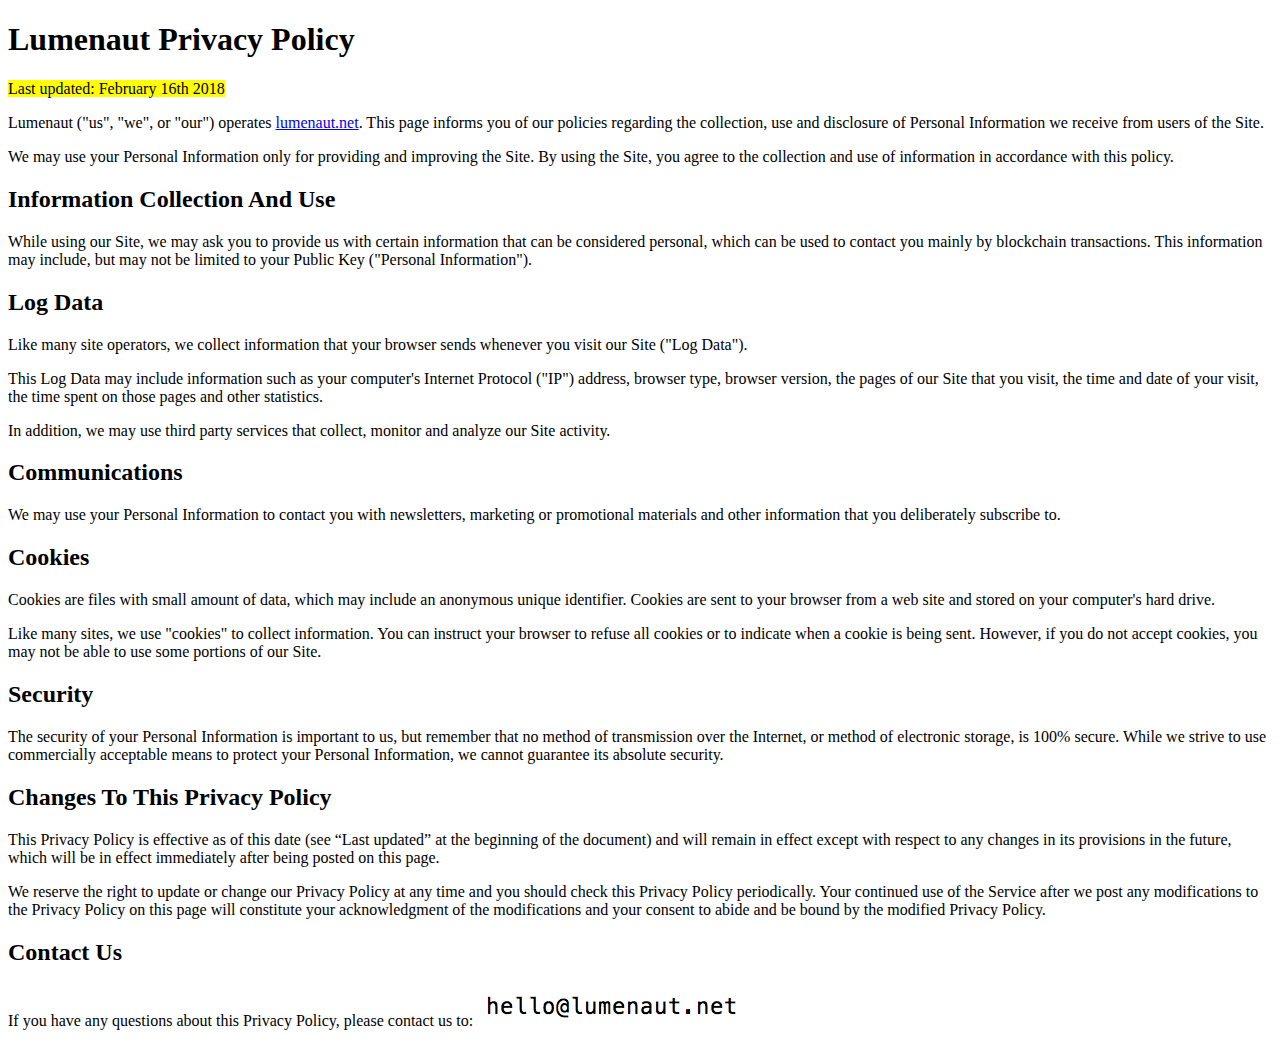
<file: privacy.html>
<!DOCTYPE html>
<html lang="en">
<head>
	<meta charset="utf-8">
	<title>Privacy Policy • Lumenaut</title>
</head>
<body>
	<h1>Lumenaut Privacy Policy</h1>

	<mark>Last updated: February 16th 2018</mark>

	<p>Lumenaut ("us", "we", or "our") operates <a href="https://lumenaut.net">lumenaut.net</a>. This page informs you of our policies regarding the collection, use and disclosure of Personal Information we receive from users of the Site.</p>

	<p>We may use your Personal Information only for providing and improving the Site. By using the Site, you agree to the collection and use of information in accordance with this policy.</p>

	<h2>Information Collection And Use</h2>

	<p>While using our Site, we may ask you to provide us with certain information that can be considered personal, which can be used to contact you mainly by blockchain transactions. This information may include, but may not be limited to your Public Key ("Personal Information").</p>

	<h2>Log Data</h2>

	<p>Like many site operators, we collect information that your browser sends whenever you visit our Site ("Log Data").</p>

	<p>This Log Data may include information such as your computer's Internet Protocol ("IP") address, browser type, browser version, the pages of our Site that you visit, the time and date of your visit, the time spent on those pages and other statistics.</p>

	<p>In addition, we may use third party services that collect, monitor and analyze our Site activity.</p>

	<h2>Communications</h2>

	<p>We may use your Personal Information to contact you with newsletters, marketing or promotional materials and other information that you deliberately subscribe to.</p>

	<h2>Cookies</h2>

	<p>Cookies are files with small amount of data, which may include an anonymous unique identifier. Cookies are sent to your browser from a web site and stored on your computer's hard drive.</p>

	<p>Like many sites, we use "cookies" to collect information. You can instruct your browser to refuse all cookies or to indicate when a cookie is being sent. However, if you do not accept cookies, you may not be able to use some portions of our Site.</p>

	<h2>Security</h2>

	<p>The security of your Personal Information is important to us, but remember that no method of transmission over the Internet, or method of electronic storage, is 100% secure. While we strive to use commercially acceptable means to protect your Personal Information, we cannot guarantee its absolute security.</p>

	<h2>Changes To This Privacy Policy</h2>

	<p>This Privacy Policy is effective as of this date (see “Last updated” at the beginning of the document) and will remain in effect except with respect to any changes in its provisions in the future, which will be in effect immediately after being posted on this page.</p>

	<p>We reserve the right to update or change our Privacy Policy at any time and you should check this Privacy Policy periodically. Your continued use of the Service after we post any modifications to the Privacy Policy on this page will constitute your acknowledgment of the modifications and your consent to abide and be bound by the modified Privacy Policy.</p>

	<h2>Contact Us</h2>

	<p>If you have any questions about this Privacy Policy, please contact us to: <img src="assets/img/contact.png" alt="contact"></p>
</body>
</html>
</file>
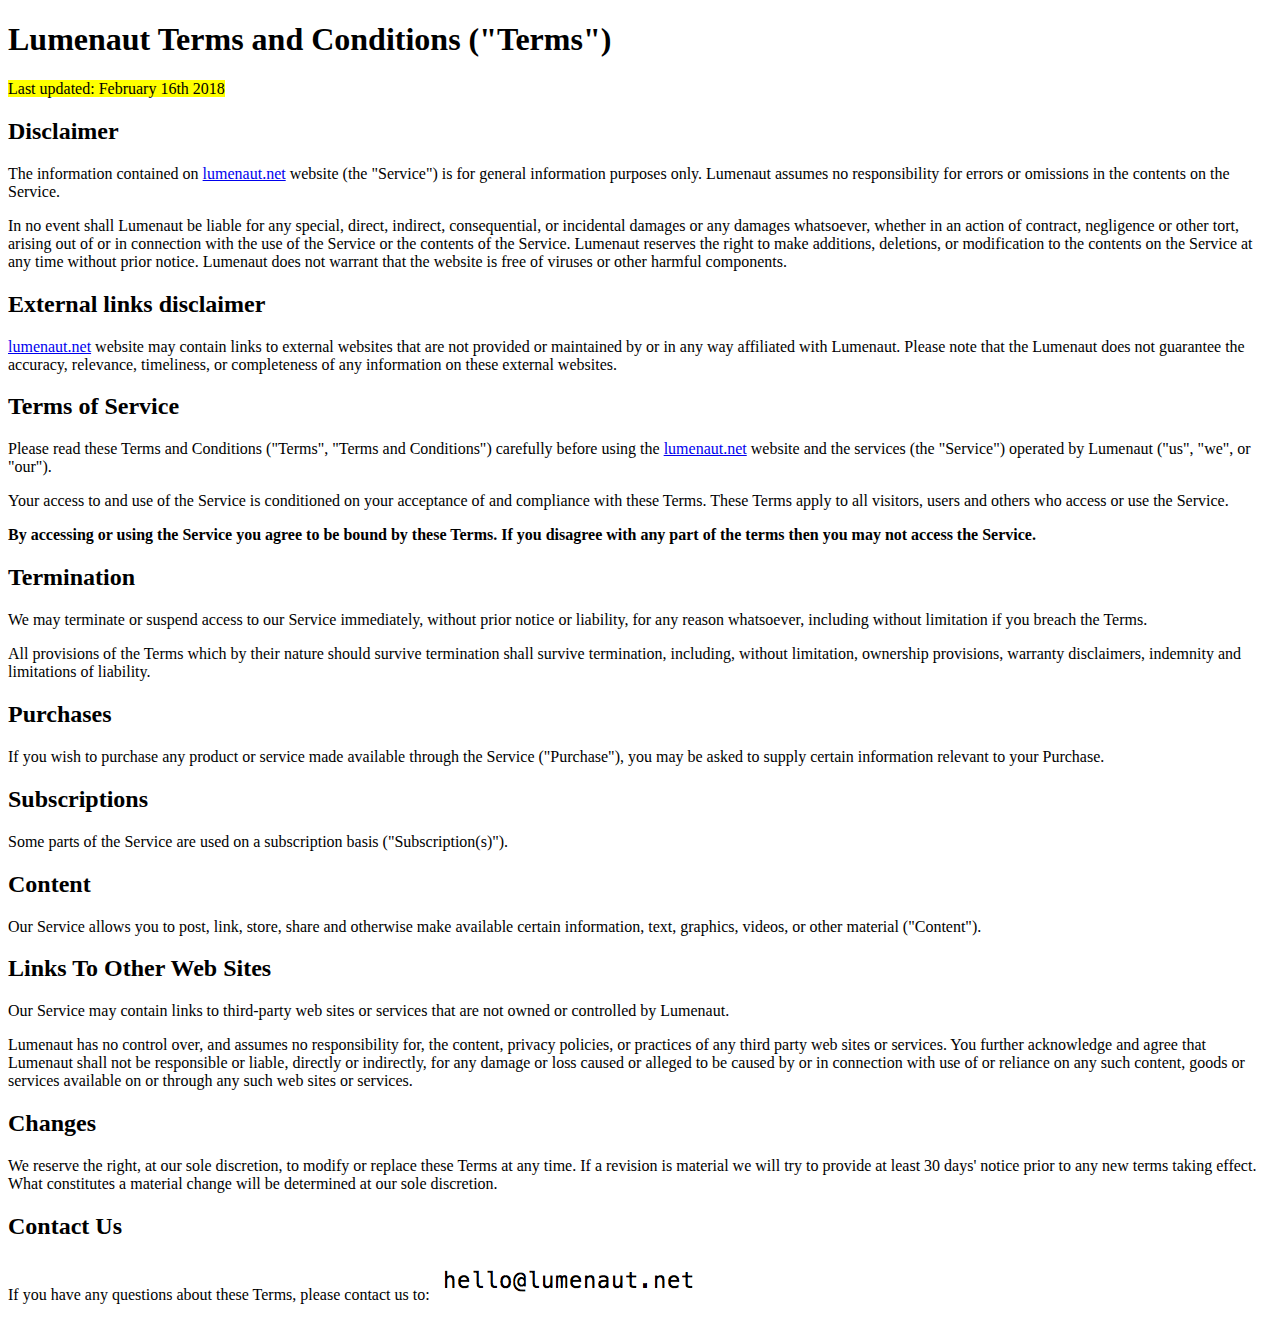
<file: terms.html>
<!DOCTYPE html>
<html lang="en">
<head>
	<meta charset="utf-8">
	<title>Terms and Conditions • Lumenaut</title>
</head>
<body>
	<h1>Lumenaut Terms and Conditions ("Terms")</h1>

	<mark>Last updated: February 16th 2018</mark>

	<h2>Disclaimer</h2>

	<p>The information contained on <a href="https://lumenaut.net">lumenaut.net</a> website (the "Service") is for general information purposes only. Lumenaut assumes no responsibility for errors or omissions in the contents on the Service.</p>

	<p>In no event shall Lumenaut be liable for any special, direct, indirect, consequential, or incidental damages or any damages whatsoever, whether in an action of contract, negligence or other tort, arising out of or in connection with the use of the Service or the contents of the Service. Lumenaut reserves the right to make additions, deletions, or modification to the contents on the Service at any time without prior notice. Lumenaut does not warrant that the website is free of viruses or other harmful components.</p>

	<h2>External links disclaimer</h2>

	<p><a href="https://lumenaut.net">lumenaut.net</a> website may contain links to external websites that are not provided or maintained by or in any way affiliated with Lumenaut. Please note that the Lumenaut does not guarantee the accuracy, relevance, timeliness, or completeness of any information on these external websites.</p>

	<h2>Terms of Service</h2>

	<p>Please read these Terms and Conditions ("Terms", "Terms and Conditions") carefully before using the <a href="https://lumenaut.net">lumenaut.net</a> website and the services (the "Service") operated by Lumenaut ("us", "we", or "our").</p>

	<p>Your access to and use of the Service is conditioned on your acceptance of and compliance with these Terms. These Terms apply to all visitors, users and others who access or use the Service.</p>
 
	<p><strong>By accessing or using the Service you agree to be bound by these Terms. If you disagree with any part of the terms then you may not access the Service.</strong></p>

	<h2>Termination</h2>

	<p>We may terminate or suspend access to our Service immediately, without prior notice or liability, for any reason whatsoever, including without limitation if you breach the Terms.</p>

	<p>All provisions of the Terms which by their nature should survive termination shall survive termination, including, without limitation, ownership provisions, warranty disclaimers, indemnity and limitations of liability.</p>
	
	<h2>Purchases</h2>

	<p>If you wish to purchase any product or service made available through the Service ("Purchase"), you may be asked to supply certain information relevant to your Purchase.</p>

	<h2>Subscriptions</h2>

	<p>Some parts of the Service are used on a subscription basis ("Subscription(s)").</p>

	<h2>Content</h2>

	<p>Our Service allows you to post, link, store, share and otherwise make available certain information, text, graphics, videos, or other material ("Content").</p>

	<h2>Links To Other Web Sites</h2>

	<p>Our Service may contain links to third-party web sites or services that are not owned or controlled by Lumenaut.</p>

	<p>Lumenaut has no control over, and assumes no responsibility for, the content, privacy policies, or practices of any third party web sites or services. You further acknowledge and agree that Lumenaut shall not be responsible or liable, directly or indirectly, for any damage or loss caused or alleged to be caused by or in connection with use of or reliance on any such content, goods or services available on or through any such web sites or services.</p>

	<h2>Changes</h2>

	<p>We reserve the right, at our sole discretion, to modify or replace these Terms at any time. If a revision is material we will try to provide at least 30 days' notice prior to any new terms taking effect. What constitutes a material change will be determined at our sole discretion.</p>

	<h2>Contact Us</h2>

	<p>If you have any questions about these Terms, please contact us to:  <img src="assets/img/contact.png" alt="contact"></p>
</body>
</html>
</file>
